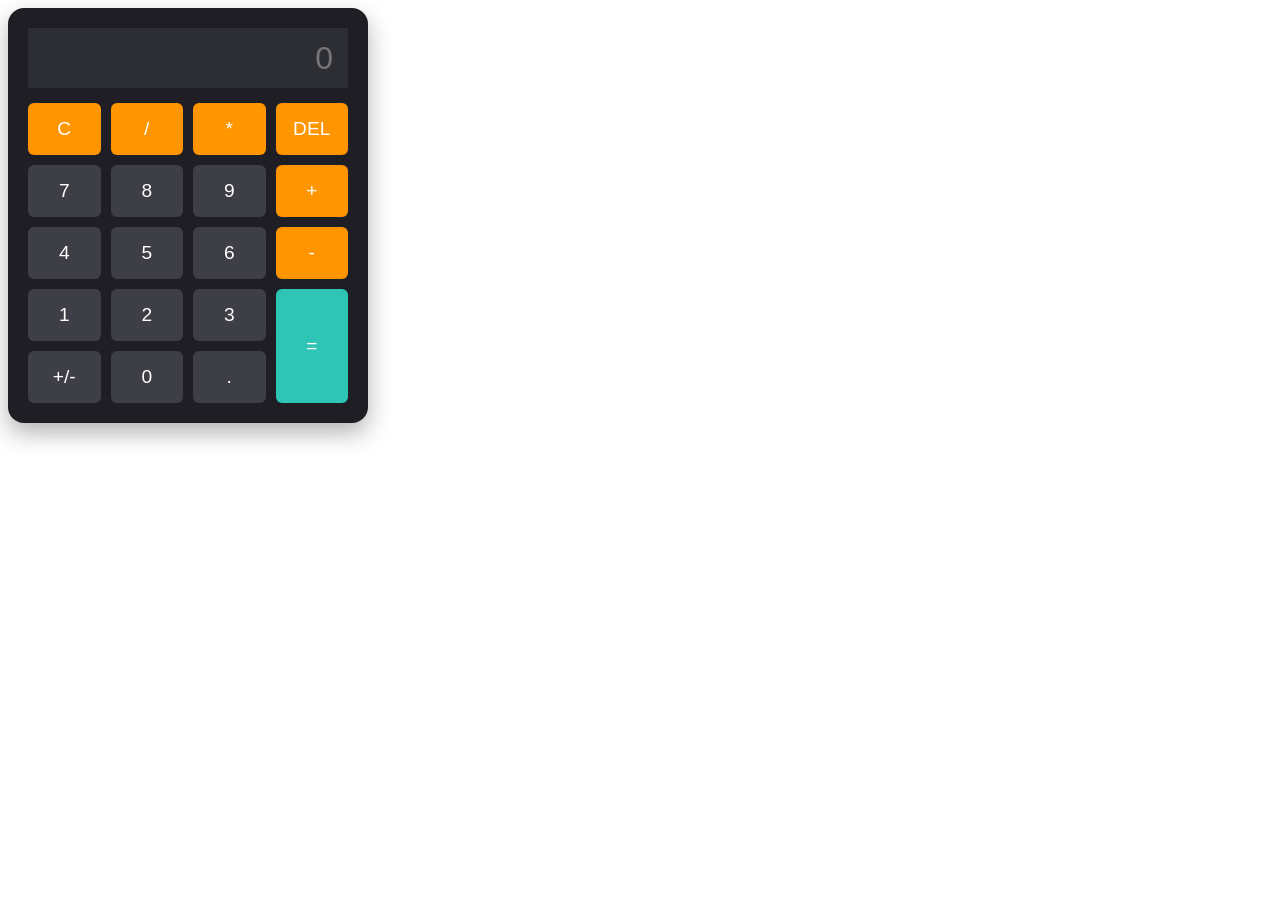
<file: Calculator_app/index.html>
<!DOCTYPE html>
<html lang="en">
<head>
    <meta charset="UTF-8">
    <meta name="viewport" content="width=device-width, initial-scale=1.0">
    <link href="style.css" rel="stylesheet">
    <title>Calculator App</title>
</head>
<body>
    <div class="calculator">
        <!-- Calculator components will reside inside here -->
         <input type="text" id="display" placeholder="0" readonly>

         <div class="buttons">
            <button onclick="clearDisplay()" class="operator">C</button>
            <button onclick="appendToDisplay('/')" class="operator">/</button>
            <button onclick="appendToDisplay('*')" class="operator">*</button>
            <button onclick="deleteLast()" class="operator">DEL</button>

            <button onclick="appendToDisplay('7')">7</button>
            <button onclick="appendToDisplay('8')">8</button>
            <button onclick="appendToDisplay('9')">9</button>
            <button onclick="appendToDisplay('+')" class="operator">+</button>

            <button onclick="appendToDisplay('4')">4</button>
            <button onclick="appendToDisplay('5')">5</button>
            <button onclick="appendToDisplay('6')">6</button>
            <button onclick="appendToDisplay('-')" class="operator">-</button>

            <button onclick="appendToDisplay('1')">1</button>
            <button onclick="appendToDisplay('2')">2</button>
            <button onclick="appendToDisplay('3')">3</button>
            <button onclick="calculate()" class="equal">=</button>

            <button onclick="appendToDisplay('+/-')">+/-</button>
            <button onclick="appendToDisplay('0')">0</button>
            <button onclick="appendToDisplay('.')">.</button>
         </div>
    </div>
    


    <script src="index.js"></script>
</body>
</html>
</file>
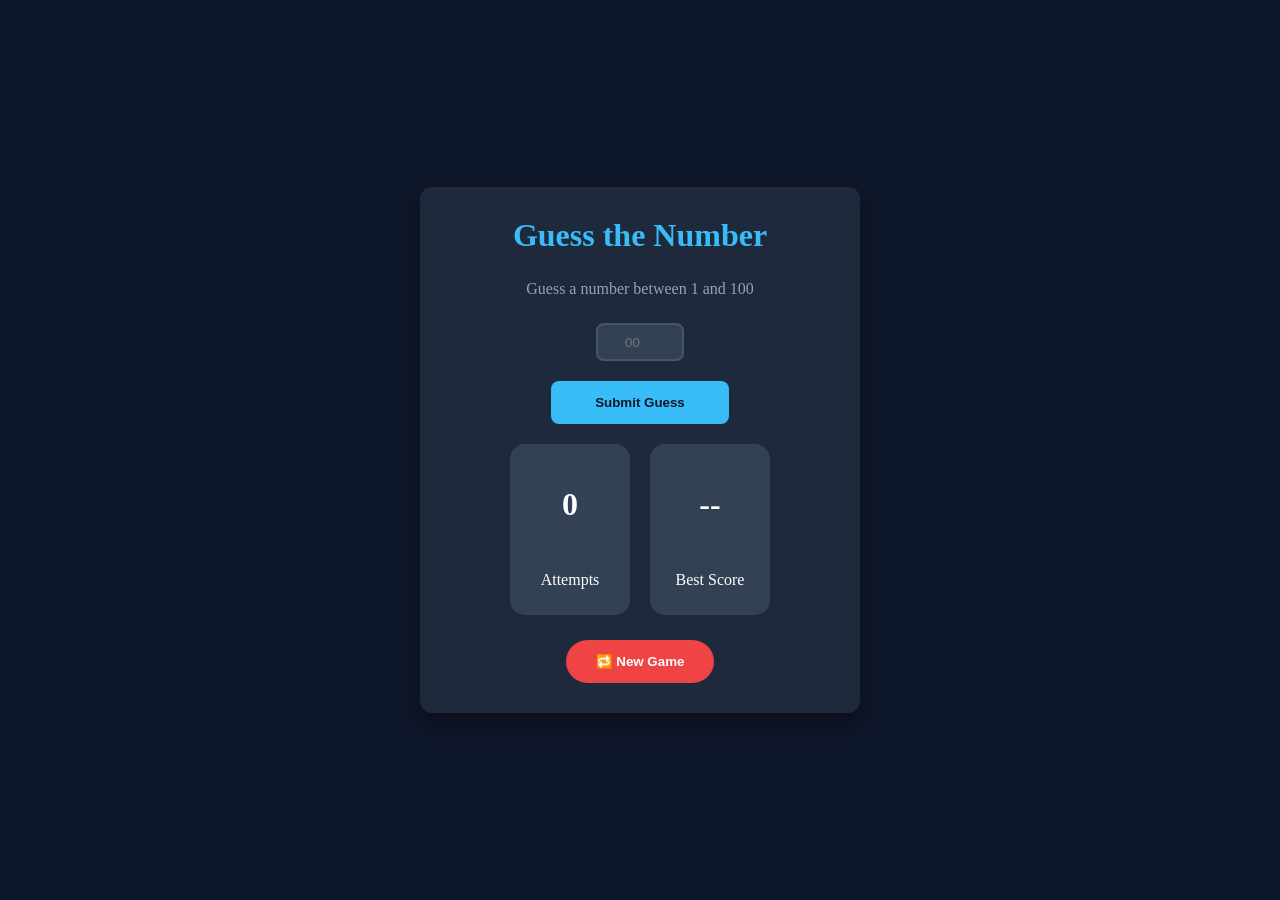
<file: Guessing_game/index.html>
<!DOCTYPE html>
<html lang="en">
<head>
    <meta charset="UTF-8">
    <meta name="viewport" content="width=device-width, initial-scale=1.0">
    <link href="style.css" rel="stylesheet">
    <title>Guessing Game</title>
</head>
<body>
    <div class="game-container">
        <div class="container-one">
            <h1 class="game-title">Guess the Number</h1>
            <p id="feedback" class="game-instruction">Guess a number between 1 and 100</p>
            <input type="number", id="user-guess" class="guess-input" placeholder="00">
            <button id="submit-btn" class="action-btn">Submit Guess</button>
        </div>
        <div class="container-two">
            <div class="box">
                <h3 id="attempts">0</h3>
                <p>Attempts</p>
            </div>
            <div class="box">
                <h3 id="bestscore">--</h3>
                <p>Best Score</p>
            </div>
        </div>
        <button id="restartBtn">🔁 New Game</button>
    </div>

    <script src="guess.js"></script>
</body>
</html>
</file>
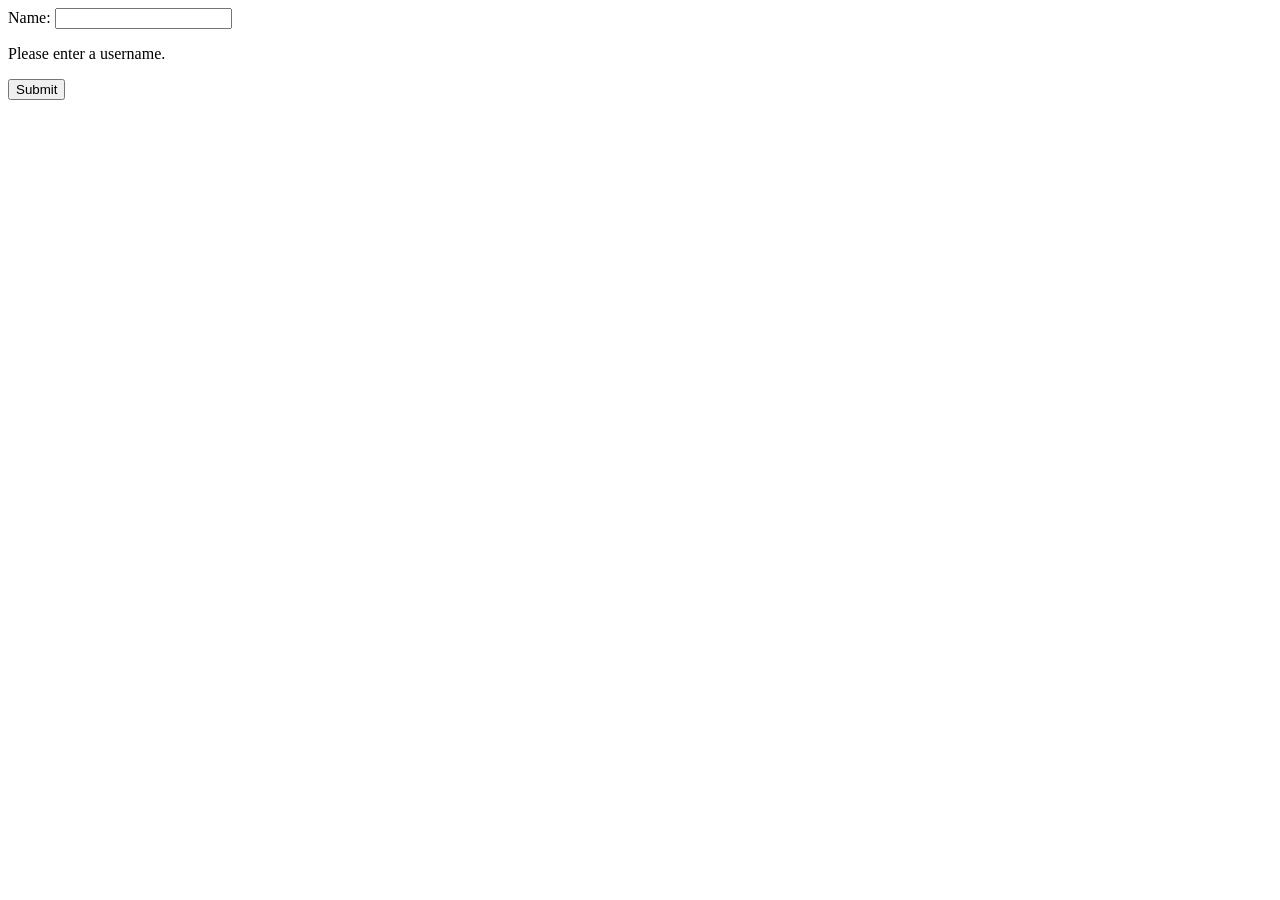
<file: DOM/week5assign.html>
<!DOCTYPE html>
<html lang="en">
<head>
    <meta charset="UTF-8">
    <meta name="viewport" content="width=device-width, initial-scale=1.0">
    <title>Week5Assignment</title>
</head>
<body>
    <!-- Form wrap container -->
    <form id="signupForm">
        <label for="name">Name:</label>
        <input type="text" id="usernameField">
        <p id="liveFeedback"></p>
        <button type="submit">Submit</button>
    </form>

    <script src="week5assign.js"></script>
</body>
</html>
</file>
<file: Calculator_app/style.css>
.calculator {
    background-color: #1e1e24;
    padding: 20px;
    border-radius: 16px;
    width: 320px;
    /* height: 100px; */
    box-shadow: 0px 10px 25px rgba(0,0,0,0.3);
}

#display {
    width: 320px;
    height: 60px;
    background-color: #2d2d34;
    border: none;
    color: #ffffff;
    text-align: right;
    font-size: 2rem;
    padding: 0 15px;
    box-sizing: border-box;
}

.buttons {
    display: grid;
    grid-template-columns: repeat(4, 1fr);
    gap: 10px;
    margin-top: 15px;
}

button {
    padding: 15px;
    font-size: 1.2rem;
    background-color: #3e3e46;
    color: white;
    border: none;
    border-radius: 6px;
    cursor: pointer;
}

button:hover {
    background-color: #9393a5;
}

button:active {
    background-color: #c4c4db;
}

button.operator{
    background-color: #ff9500;
}

button.operator:hover {
    background-color: #f7c277;
}

button.operator:active {
    background-color: #f7dcb5;
}

button.equal{
    background-color: #2ec4b6;
    grid-row: span 2;
}

button.equal:hover {
    background-color: #86c7c1;
}

button.equal:active {
    background-color: #b1c1bf;
}
</file>
<file: Guessing_game/style.css>
body {
    display: flex;
    justify-content: center;
    align-items: center;
    height: 100vh;
    margin: 0;
    background-color: #0f172a;
}

.game-container {
    display: flex;
    flex-direction: column;
    align-items: center;
    justify-content: center;
    background-color: #1e293b;
    padding: 30px;
    border-radius: 12px;
    width: 380px;
    box-shadow: 0 10px 25px rgba(0,0,0,0.4);
}

.container-one {
    display: flex;
    flex-direction: column;
    align-items: center;
    justify-content: center;
}

.container-two {
    display: flex;
    justify-content: center;
    margin-bottom: 25px;
    gap: 20px;
}

.box {
    display: flex;
    flex-direction: column;
    align-items: center;
    justify-content: center;
    width: 100px;
    padding: 10px;
    margin-top: 20px;
    border-radius: 15px;
    background-color: #334155;
    color: white;
}

.box h3 {
    font-size: 2rem;
}

#restartBtn {
    padding: 14px 30px;
    border: none;
    border-radius: 30px;
    cursor: pointer;
    background: #ef4444;
    color: white;
    font-weight: 600;
    transition: .3s;
}

#restartBtn:hover {
    box-shadow: 0 0 20px #ef4444;
}

.game-title {
    font-size: 2rem;
    margin-top: 0;
    margin-bottom: 10px;
    color: #38bdf8;
}

.game-instruction {
    font-size: 1rem;
    color: #94a3b8;
    margin-bottom: 25px;
}

.guess-input {
    width: 80px;
    height: 2rem;
    text-align: center;
    background-color: #334155;
    border: 2px solid #475569;
    border-radius: 8px;
    color: #ffffff;
    outline: none;
    margin-bottom: 20px;
}

.guess-input:focus {
    border-color: #38bdf8;
}

.action-btn {
    display: block;
    width: 70%;
    padding: 14px;
    background-color: #38bdf8;
    color: #0f172a;
    font-weight: bold;
    border: none;
    border-radius: 8px;
    cursor: pointer;
}

.action-btn:hover {
    background-color: #0ea5e9;
}
</file>
